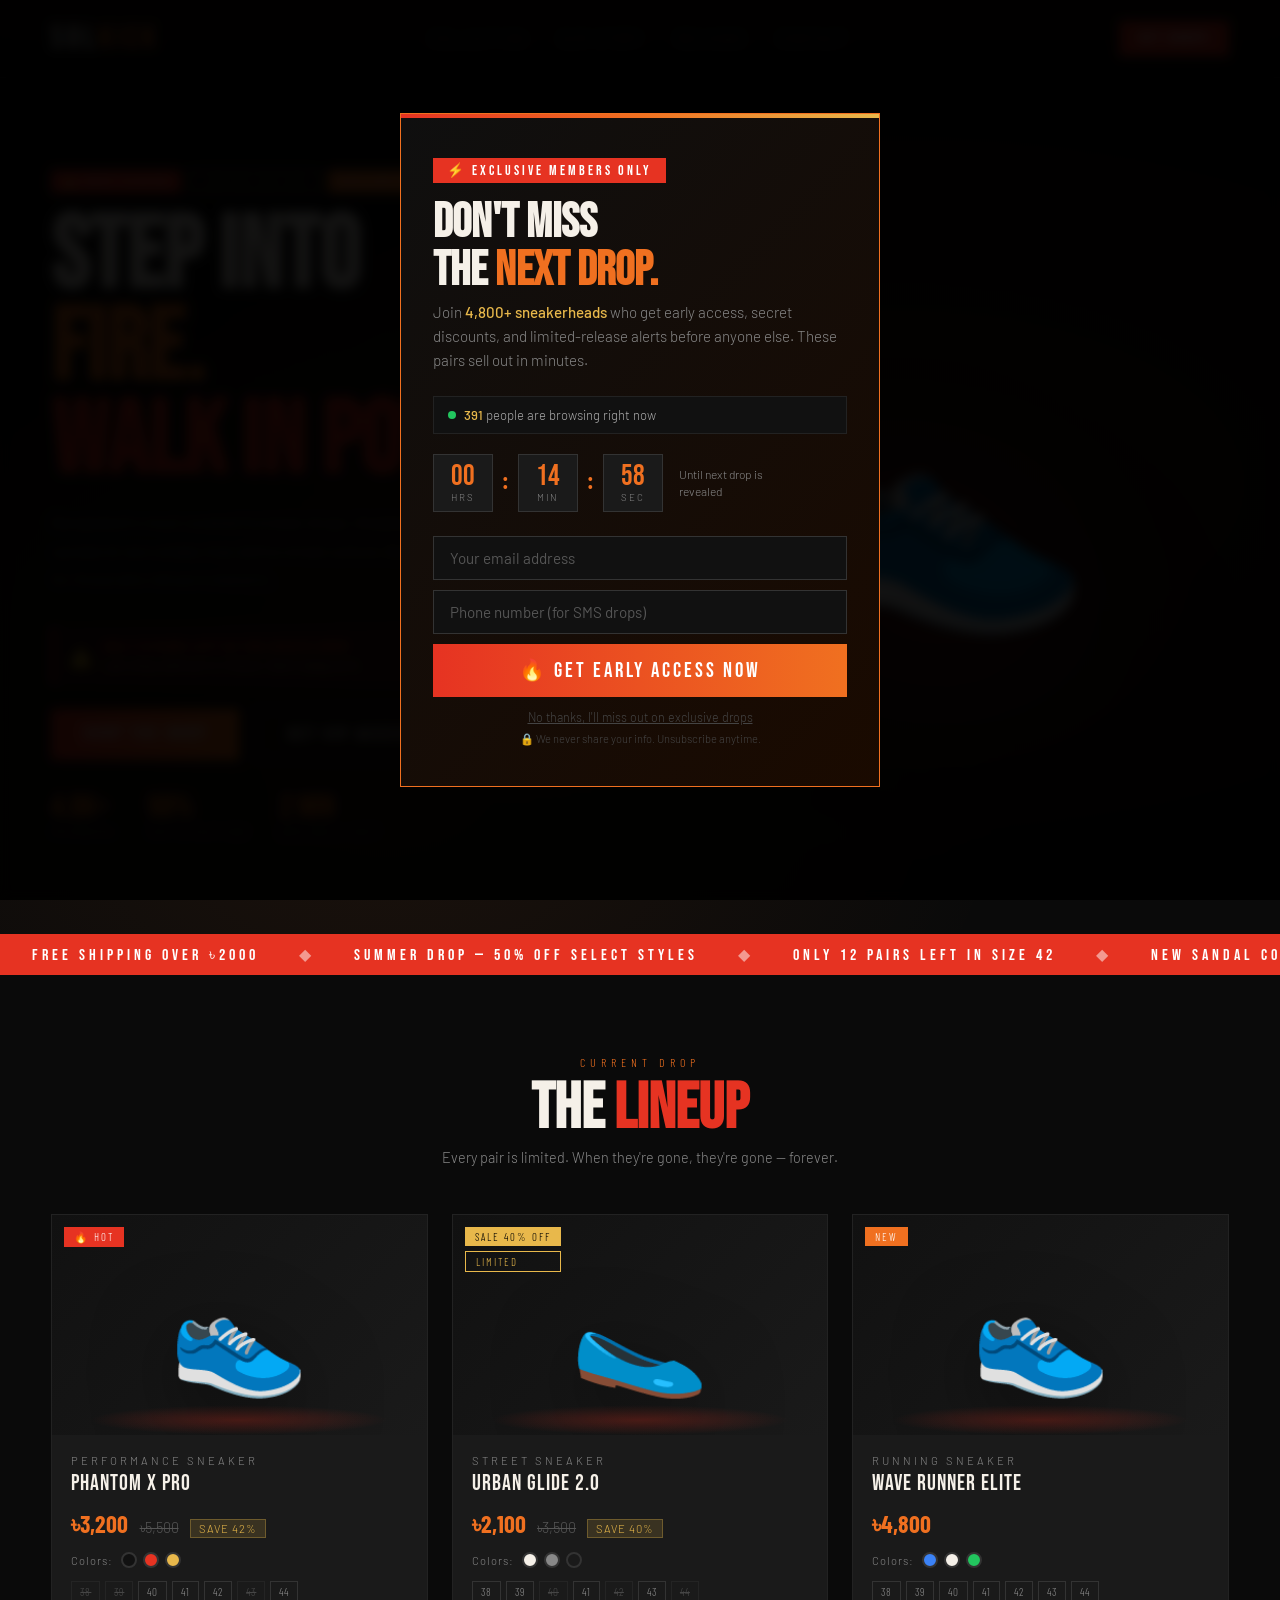
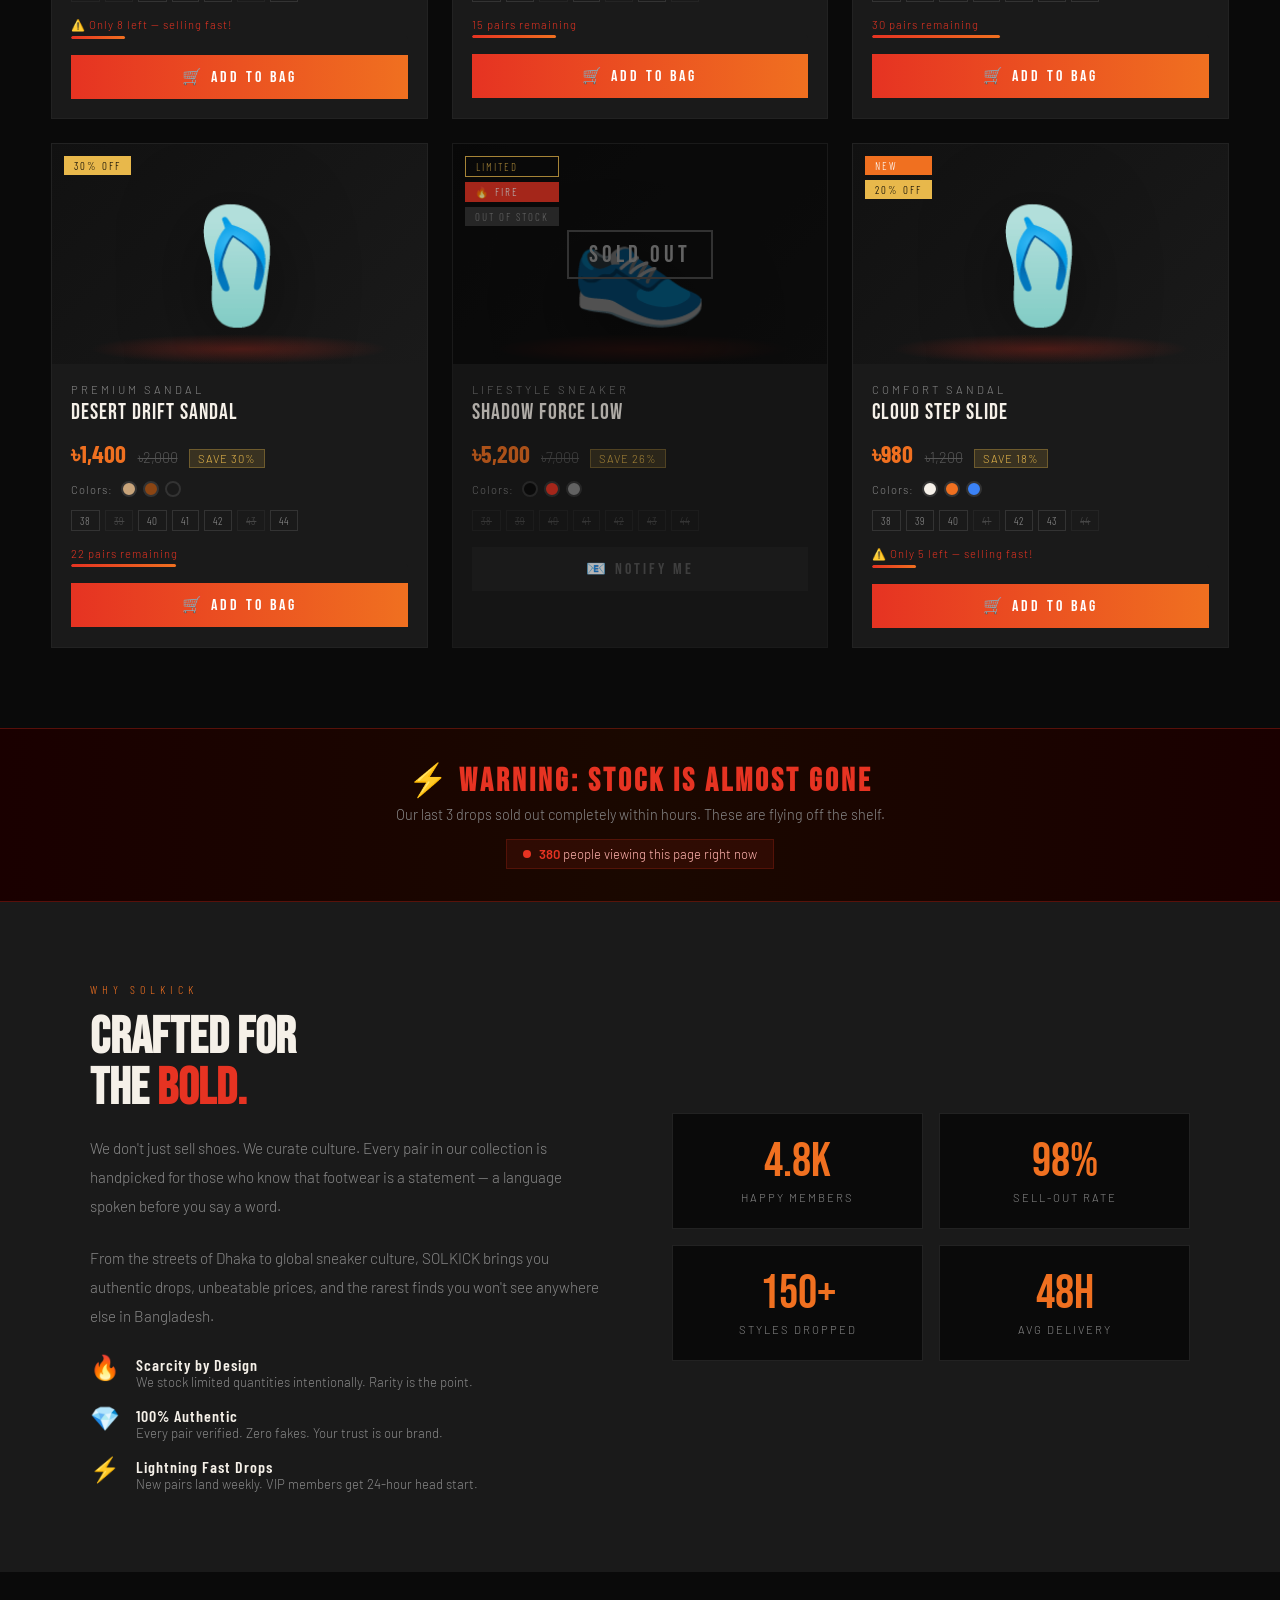
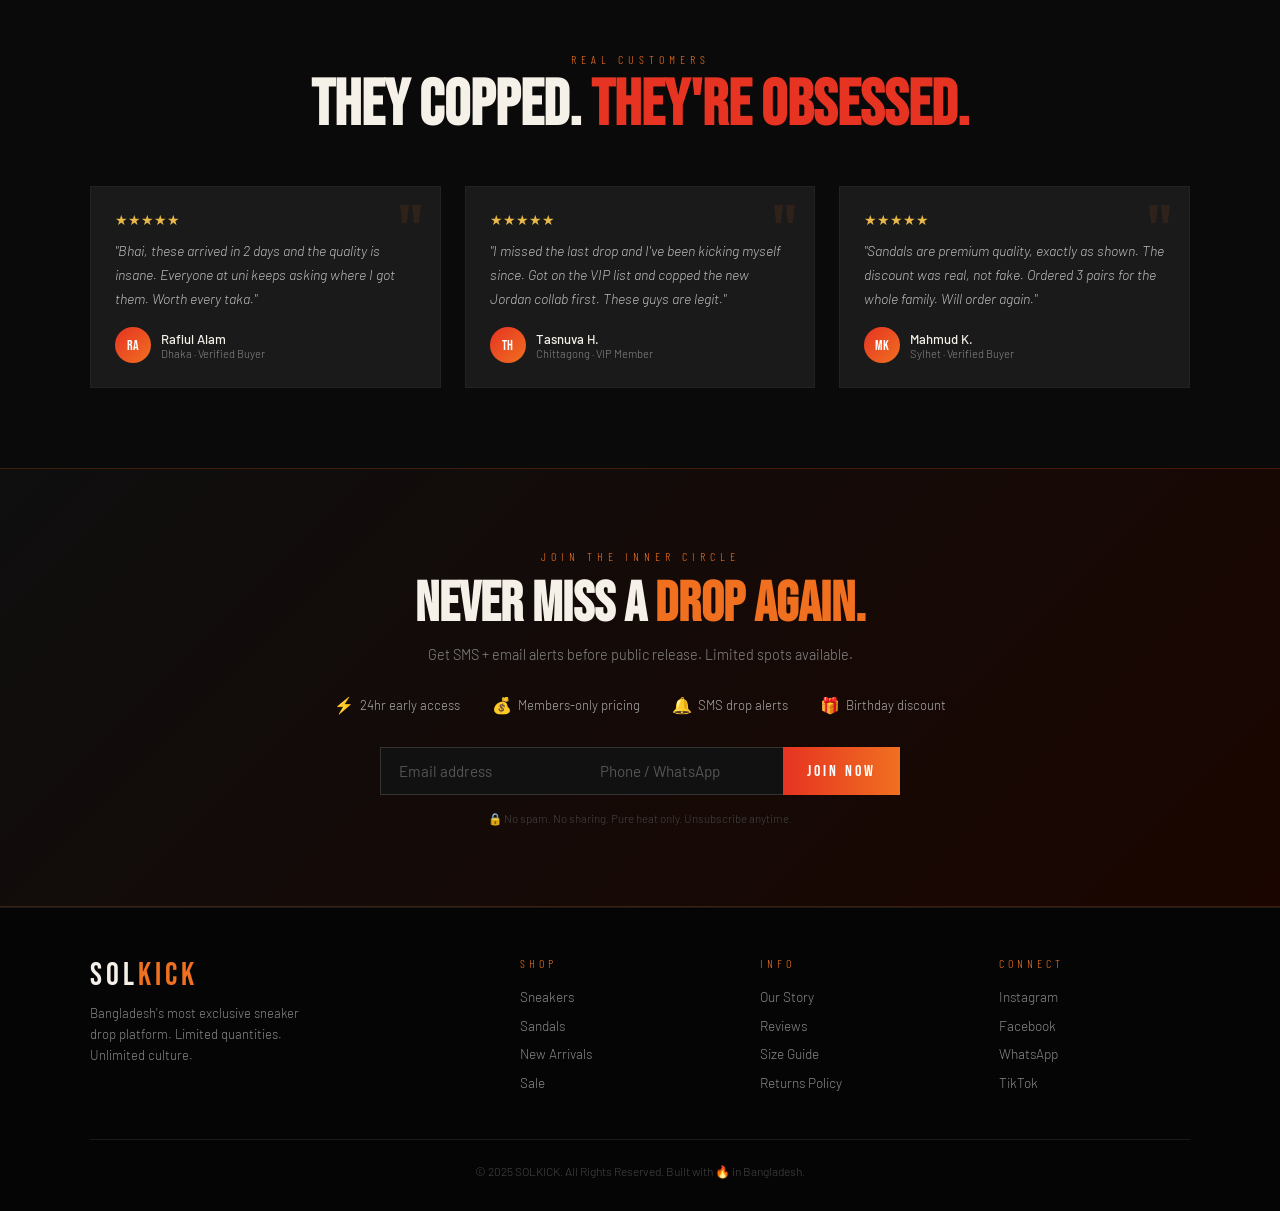
<file: sneaker_brand_website.html>
<!DOCTYPE html>
<html lang="en">
<head>
<meta charset="UTF-8">
<meta name="viewport" content="width=device-width, initial-scale=1.0">
<title>SOLKICK — Drop Culture Footwear</title>
<link href="https://fonts.googleapis.com/css2?family=Bebas+Neue&family=Barlow+Condensed:wght@400;600;700&family=Barlow:wght@300;400;500&display=swap" rel="stylesheet">
<style>
  :root {
    --black: #0a0a0a;
    --white: #f5f0e8;
    --red: #e63322;
    --orange: #f07020;
    --gold: #e8b84b;
    --gray: #1a1a1a;
    --light-gray: #2a2a2a;
    --muted: #888;
  }
  * { margin: 0; padding: 0; box-sizing: border-box; }
  html { scroll-behavior: smooth; }
  body {
    background: var(--black);
    color: var(--white);
    font-family: 'Barlow', sans-serif;
    font-weight: 300;
    overflow-x: hidden;
  }

  /* POPUP OVERLAY */
  #popup-overlay {
    position: fixed; inset: 0;
    background: rgba(0,0,0,0.92);
    z-index: 9999;
    display: flex; align-items: center; justify-content: center;
    backdrop-filter: blur(6px);
    animation: fadeIn 0.5s ease;
  }
  @keyframes fadeIn { from { opacity:0 } to { opacity:1 } }
  #popup-box {
    background: linear-gradient(135deg, #0f0f0f 0%, #1a0a00 100%);
    border: 1px solid var(--orange);
    max-width: 480px; width: 92%;
    padding: 0; overflow: hidden;
    position: relative;
  }
  .popup-fire-bar {
    background: linear-gradient(90deg, var(--red), var(--orange), var(--gold));
    height: 4px; width: 100%;
  }
  .popup-inner { padding: 2.5rem 2rem; }
  .popup-badge {
    display: inline-block;
    background: var(--red);
    color: #fff;
    font-family: 'Bebas Neue', sans-serif;
    font-size: 0.85rem;
    letter-spacing: 3px;
    padding: 4px 14px;
    margin-bottom: 1rem;
  }
  .popup-title {
    font-family: 'Bebas Neue', sans-serif;
    font-size: clamp(2rem, 6vw, 3rem);
    line-height: 1;
    color: var(--white);
    margin-bottom: 0.3rem;
  }
  .popup-title span { color: var(--orange); }
  .popup-subtitle {
    font-size: 0.95rem;
    color: var(--muted);
    margin-bottom: 1.5rem;
    line-height: 1.6;
  }
  .popup-subtitle strong { color: var(--gold); font-weight: 500; }
  .popup-timer-row {
    display: flex; gap: 0.5rem; margin-bottom: 1.5rem;
    align-items: center;
  }
  .timer-block {
    background: var(--gray);
    border: 1px solid #333;
    padding: 8px 14px;
    text-align: center;
    min-width: 60px;
  }
  .timer-num {
    font-family: 'Bebas Neue', sans-serif;
    font-size: 1.8rem;
    color: var(--orange);
    line-height: 1;
  }
  .timer-label { font-size: 0.6rem; letter-spacing: 2px; color: var(--muted); }
  .timer-sep { font-size: 1.5rem; color: var(--orange); font-weight: 700; padding-bottom: 8px; }
  .popup-form { display: flex; flex-direction: column; gap: 10px; }
  .popup-form input {
    background: #111;
    border: 1px solid #333;
    color: var(--white);
    font-family: 'Barlow', sans-serif;
    font-size: 0.95rem;
    padding: 12px 16px;
    outline: none;
    transition: border 0.2s;
    width: 100%;
  }
  .popup-form input:focus { border-color: var(--orange); }
  .popup-form input::placeholder { color: #555; }
  .popup-submit {
    background: linear-gradient(90deg, var(--red), var(--orange));
    color: #fff;
    border: none;
    padding: 14px;
    font-family: 'Bebas Neue', sans-serif;
    font-size: 1.3rem;
    letter-spacing: 3px;
    cursor: pointer;
    transition: opacity 0.2s;
    width: 100%;
  }
  .popup-submit:hover { opacity: 0.88; }
  .popup-skip {
    text-align: center;
    margin-top: 0.8rem;
    font-size: 0.78rem;
    color: #444;
    cursor: pointer;
    text-decoration: underline;
  }
  .popup-skip:hover { color: #888; }
  .popup-privacy {
    font-size: 0.7rem;
    color: #444;
    margin-top: 0.5rem;
    text-align: center;
  }
  .popup-social-proof {
    display: flex; align-items: center; gap: 8px;
    background: #111; border: 1px solid #222;
    padding: 10px 14px; margin-bottom: 1.2rem;
  }
  .pulse-dot {
    width: 8px; height: 8px;
    background: #22c55e;
    border-radius: 50%;
    animation: pulse 1.5s infinite;
  }
  @keyframes pulse { 0%,100%{opacity:1} 50%{opacity:0.3} }
  .social-text { font-size: 0.82rem; color: #aaa; }
  .social-text span { color: var(--gold); font-weight: 500; }

  /* NAV */
  nav {
    position: fixed; top: 0; left: 0; right: 0;
    z-index: 100;
    display: flex; justify-content: space-between; align-items: center;
    padding: 1.2rem 4%;
    background: rgba(10,10,10,0.95);
    border-bottom: 1px solid #1a1a1a;
    backdrop-filter: blur(10px);
  }
  .nav-logo {
    font-family: 'Bebas Neue', sans-serif;
    font-size: 2rem;
    letter-spacing: 4px;
    color: var(--white);
  }
  .nav-logo span { color: var(--orange); }
  .nav-links { display: flex; gap: 2rem; list-style: none; }
  .nav-links a { color: var(--muted); text-decoration: none; font-size: 0.85rem; letter-spacing: 2px; text-transform: uppercase; transition: color 0.2s; }
  .nav-links a:hover { color: var(--white); }
  .nav-cta {
    background: var(--red);
    color: #fff;
    padding: 8px 20px;
    font-family: 'Bebas Neue', sans-serif;
    font-size: 1rem;
    letter-spacing: 2px;
    border: none;
    cursor: pointer;
    transition: background 0.2s;
  }
  .nav-cta:hover { background: var(--orange); }
  .mobile-menu-btn { display: none; background: none; border: none; color: var(--white); font-size: 1.5rem; cursor: pointer; }

  /* HERO */
  .hero {
    min-height: 100vh;
    display: flex; align-items: center;
    padding: 100px 4% 60px;
    position: relative;
    overflow: hidden;
  }
  .hero-bg {
    position: absolute; inset: 0;
    background: radial-gradient(ellipse at 70% 50%, rgba(230,51,34,0.12) 0%, transparent 60%),
                radial-gradient(ellipse at 30% 80%, rgba(240,112,32,0.08) 0%, transparent 50%);
  }
  .hero-grid {
    display: grid; grid-template-columns: 1fr 1fr;
    gap: 4rem; align-items: center;
    max-width: 1300px; margin: 0 auto; width: 100%;
    position: relative;
  }
  .hero-badge-row { display: flex; gap: 0.5rem; margin-bottom: 1.2rem; flex-wrap: wrap; }
  .badge {
    font-family: 'Barlow Condensed', sans-serif;
    font-size: 0.7rem;
    letter-spacing: 3px;
    text-transform: uppercase;
    padding: 4px 12px;
  }
  .badge-fire { background: var(--red); color: #fff; }
  .badge-limited { background: transparent; border: 1px solid var(--gold); color: var(--gold); }
  .badge-new { background: var(--orange); color: #fff; }
  .hero-title {
    font-family: 'Bebas Neue', sans-serif;
    font-size: clamp(3.5rem, 8vw, 7rem);
    line-height: 0.9;
    margin-bottom: 1.2rem;
  }
  .hero-title .accent { color: var(--orange); }
  .hero-title .line2 { color: var(--red); }
  .hero-sub {
    font-size: 1rem; color: var(--muted); line-height: 1.8;
    max-width: 380px; margin-bottom: 2rem;
  }
  .hero-urgency {
    display: flex; align-items: center; gap: 10px;
    background: rgba(230,51,34,0.1);
    border: 1px solid rgba(230,51,34,0.3);
    border-left: 3px solid var(--red);
    padding: 10px 16px; margin-bottom: 1.5rem;
  }
  .urgency-icon { font-size: 1.1rem; }
  .urgency-text { font-size: 0.82rem; color: #ffb3ae; line-height: 1.4; }
  .urgency-text strong { color: var(--red); display: block; }
  .hero-btns { display: flex; gap: 1rem; flex-wrap: wrap; }
  .btn-primary {
    background: linear-gradient(90deg, var(--red), var(--orange));
    color: #fff;
    padding: 14px 32px;
    font-family: 'Bebas Neue', sans-serif;
    font-size: 1.1rem;
    letter-spacing: 3px;
    border: none;
    cursor: pointer;
    text-decoration: none;
    display: inline-block;
    transition: opacity 0.2s;
  }
  .btn-primary:hover { opacity: 0.85; }
  .btn-outline {
    background: transparent;
    color: var(--white);
    padding: 14px 32px;
    font-family: 'Bebas Neue', sans-serif;
    font-size: 1.1rem;
    letter-spacing: 3px;
    border: 1px solid #444;
    cursor: pointer;
    text-decoration: none;
    display: inline-block;
    transition: border-color 0.2s, color 0.2s;
  }
  .btn-outline:hover { border-color: var(--orange); color: var(--orange); }
  .hero-image-wrap {
    position: relative;
    display: flex; justify-content: center; align-items: center;
  }
  .hero-shoe-img {
    width: 100%; max-width: 560px;
    filter: drop-shadow(0 40px 80px rgba(230,51,34,0.3));
    animation: floatShoe 4s ease-in-out infinite;
  }
  @keyframes floatShoe {
    0%,100% { transform: translateY(0) rotate(-3deg); }
    50% { transform: translateY(-18px) rotate(-1deg); }
  }
  .hero-stat-row {
    display: flex; gap: 2rem; margin-top: 2rem;
  }
  .hero-stat-num {
    font-family: 'Bebas Neue', sans-serif;
    font-size: 2rem; color: var(--orange); line-height: 1;
  }
  .hero-stat-label { font-size: 0.72rem; color: var(--muted); letter-spacing: 2px; text-transform: uppercase; }

  /* TICKER */
  .ticker-wrap {
    background: var(--red);
    overflow: hidden; white-space: nowrap;
    padding: 10px 0;
  }
  .ticker-inner {
    display: inline-block;
    animation: ticker 20s linear infinite;
  }
  .ticker-item {
    display: inline-block;
    font-family: 'Bebas Neue', sans-serif;
    font-size: 1rem;
    letter-spacing: 4px;
    padding: 0 2rem;
    color: #fff;
  }
  .ticker-dot { color: rgba(255,255,255,0.5); padding: 0 0.5rem; }
  @keyframes ticker { from { transform: translateX(0) } to { transform: translateX(-50%) } }

  /* COLLECTION SECTION */
  .section { padding: 80px 4%; }
  .section-header { text-align: center; margin-bottom: 3rem; }
  .section-eyebrow {
    font-family: 'Barlow Condensed', sans-serif;
    font-size: 0.75rem;
    letter-spacing: 5px;
    color: var(--orange);
    text-transform: uppercase;
    margin-bottom: 0.5rem;
  }
  .section-title {
    font-family: 'Bebas Neue', sans-serif;
    font-size: clamp(2.5rem, 5vw, 4rem);
    line-height: 1;
    color: var(--white);
  }
  .section-title span { color: var(--red); }
  .section-sub { font-size: 0.9rem; color: var(--muted); margin-top: 0.5rem; }

  /* PRODUCT GRID */
  .products-grid {
    display: grid;
    grid-template-columns: repeat(auto-fill, minmax(300px, 1fr));
    gap: 1.5rem;
    max-width: 1300px; margin: 0 auto;
  }
  .product-card {
    background: var(--gray);
    border: 1px solid #222;
    position: relative;
    overflow: hidden;
    transition: transform 0.3s, border-color 0.3s;
    cursor: pointer;
  }
  .product-card:hover { transform: translateY(-6px); border-color: #444; }
  .product-card.out-of-stock { opacity: 0.7; }
  .card-badge-row {
    position: absolute; top: 12px; left: 12px; z-index: 2;
    display: flex; flex-direction: column; gap: 5px;
  }
  .card-badge {
    font-family: 'Barlow Condensed', sans-serif;
    font-size: 0.68rem;
    letter-spacing: 2px;
    text-transform: uppercase;
    padding: 3px 10px;
    display: inline-block;
  }
  .cb-hot { background: var(--red); color: #fff; }
  .cb-sale { background: var(--gold); color: #000; }
  .cb-new { background: var(--orange); color: #fff; }
  .cb-oos { background: #333; color: #888; }
  .cb-limited { background: transparent; border: 1px solid var(--gold); color: var(--gold); }
  .card-img-wrap {
    background: linear-gradient(135deg, #111 0%, #1a1a1a 100%);
    padding: 2.5rem 1.5rem 1.5rem;
    display: flex; justify-content: center; align-items: center;
    min-height: 220px; position: relative; overflow: hidden;
  }
  .card-img-wrap::before {
    content: '';
    position: absolute; bottom: 0; left: 50%;
    transform: translateX(-50%);
    width: 80%; height: 30px;
    background: radial-gradient(ellipse, rgba(230,51,34,0.3) 0%, transparent 70%);
  }
  .card-shoe-emoji { font-size: 7rem; filter: drop-shadow(0 20px 40px rgba(0,0,0,0.5)); transition: transform 0.4s; }
  .product-card:hover .card-shoe-emoji { transform: scale(1.08) rotate(-5deg); }
  .card-oos-overlay {
    position: absolute; inset: 0;
    background: rgba(0,0,0,0.5);
    display: flex; align-items: center; justify-content: center;
  }
  .oos-text {
    font-family: 'Bebas Neue', sans-serif;
    font-size: 1.5rem;
    letter-spacing: 4px;
    color: #888;
    border: 2px solid #444;
    padding: 8px 20px;
  }
  .card-body { padding: 1.2rem; }
  .card-category { font-size: 0.7rem; letter-spacing: 3px; color: var(--muted); text-transform: uppercase; margin-bottom: 0.3rem; }
  .card-name { font-family: 'Bebas Neue', sans-serif; font-size: 1.4rem; letter-spacing: 1px; color: var(--white); line-height: 1.1; margin-bottom: 0.8rem; }
  .card-price-row { display: flex; align-items: baseline; gap: 0.7rem; margin-bottom: 0.8rem; }
  .price-current { font-family: 'Barlow Condensed', sans-serif; font-size: 1.5rem; font-weight: 700; color: var(--orange); }
  .price-original { font-size: 0.9rem; color: #555; text-decoration: line-through; }
  .price-save {
    font-size: 0.7rem;
    background: rgba(232,184,75,0.15);
    border: 1px solid rgba(232,184,75,0.3);
    color: var(--gold);
    padding: 2px 8px;
    letter-spacing: 1px;
  }
  .card-colors { display: flex; gap: 6px; margin-bottom: 0.8rem; align-items: center; }
  .color-label { font-size: 0.7rem; color: var(--muted); letter-spacing: 1px; margin-right: 2px; }
  .color-swatch {
    width: 16px; height: 16px;
    border-radius: 50%;
    border: 2px solid #333;
    cursor: pointer;
    transition: transform 0.15s, border-color 0.15s;
  }
  .color-swatch:hover { transform: scale(1.3); border-color: #888; }
  .card-sizes { display: flex; gap: 5px; flex-wrap: wrap; margin-bottom: 1rem; }
  .size-chip {
    font-size: 0.7rem;
    padding: 3px 8px;
    border: 1px solid #333;
    color: #888;
    cursor: pointer;
    transition: all 0.15s;
    font-family: 'Barlow Condensed', sans-serif;
    letter-spacing: 1px;
  }
  .size-chip.available:hover { border-color: var(--orange); color: var(--orange); }
  .size-chip.sold-out { text-decoration: line-through; opacity: 0.4; cursor: not-allowed; }
  .card-stock-bar { margin-bottom: 1rem; }
  .stock-text { font-size: 0.7rem; color: var(--red); letter-spacing: 1px; margin-bottom: 4px; }
  .stock-track { background: #1a1a1a; height: 3px; border-radius: 2px; overflow: hidden; }
  .stock-fill { height: 100%; background: linear-gradient(90deg, var(--red), var(--orange)); border-radius: 2px; }
  .card-btn {
    width: 100%;
    padding: 12px;
    font-family: 'Bebas Neue', sans-serif;
    font-size: 1rem;
    letter-spacing: 3px;
    cursor: pointer;
    border: none;
    transition: opacity 0.2s;
  }
  .card-btn-active { background: linear-gradient(90deg, var(--red), var(--orange)); color: #fff; }
  .card-btn-active:hover { opacity: 0.85; }
  .card-btn-disabled { background: #222; color: #555; cursor: not-allowed; }

  /* SCARCITY STRIP */
  .scarcity-strip {
    background: linear-gradient(90deg, #1a0000, #1a0800, #1a0000);
    border-top: 1px solid rgba(230,51,34,0.3);
    border-bottom: 1px solid rgba(230,51,34,0.3);
    padding: 2rem 4%;
    text-align: center;
  }
  .scarcity-strip h3 {
    font-family: 'Bebas Neue', sans-serif;
    font-size: 2rem;
    letter-spacing: 3px;
    color: var(--red);
    margin-bottom: 0.3rem;
  }
  .scarcity-strip p { font-size: 0.9rem; color: var(--muted); }
  .live-viewers {
    display: inline-flex; align-items: center; gap: 8px;
    margin-top: 1rem;
    background: rgba(230,51,34,0.1);
    border: 1px solid rgba(230,51,34,0.2);
    padding: 6px 16px;
  }
  .live-dot { width: 8px; height: 8px; background: var(--red); border-radius: 50%; animation: pulse 1.2s infinite; }
  .live-text { font-size: 0.82rem; color: #ffb3ae; }
  .live-count { font-weight: 600; color: var(--red); }

  /* BRAND STORY */
  .brand-story { background: var(--gray); padding: 80px 4%; }
  .brand-story-inner {
    max-width: 1100px; margin: 0 auto;
    display: grid; grid-template-columns: 1fr 1fr; gap: 4rem; align-items: center;
  }
  .story-kicker { font-family: 'Barlow Condensed', sans-serif; font-size: 0.75rem; letter-spacing: 5px; color: var(--orange); text-transform: uppercase; margin-bottom: 1rem; }
  .story-title { font-family: 'Bebas Neue', sans-serif; font-size: clamp(2rem, 4vw, 3.5rem); line-height: 1; color: var(--white); margin-bottom: 1.2rem; }
  .story-title span { color: var(--red); }
  .story-body { color: var(--muted); line-height: 1.9; font-size: 0.95rem; margin-bottom: 1.5rem; }
  .story-features { display: flex; flex-direction: column; gap: 1rem; }
  .story-feature { display: flex; gap: 1rem; align-items: flex-start; }
  .feature-icon { font-size: 1.5rem; margin-top: -3px; flex-shrink: 0; }
  .feature-title { font-family: 'Barlow Condensed', sans-serif; font-size: 1rem; font-weight: 600; letter-spacing: 1px; color: var(--white); }
  .feature-desc { font-size: 0.82rem; color: var(--muted); }
  .story-visual {
    display: grid; grid-template-columns: 1fr 1fr; gap: 1rem;
  }
  .story-block {
    background: var(--black);
    border: 1px solid #222;
    padding: 1.5rem;
    text-align: center;
  }
  .story-block-num { font-family: 'Bebas Neue', sans-serif; font-size: 3rem; color: var(--orange); line-height: 1; }
  .story-block-label { font-size: 0.7rem; letter-spacing: 2px; color: var(--muted); text-transform: uppercase; margin-top: 0.3rem; }

  /* TESTIMONIALS */
  .testimonials { padding: 80px 4%; }
  .testimonials-grid {
    display: grid; grid-template-columns: repeat(auto-fill, minmax(280px, 1fr));
    gap: 1.5rem; max-width: 1100px; margin: 3rem auto 0;
  }
  .testimonial-card {
    background: var(--gray);
    border: 1px solid #222;
    padding: 1.5rem;
    position: relative;
  }
  .testimonial-card::before {
    content: '"';
    position: absolute; top: 10px; right: 16px;
    font-family: 'Bebas Neue', sans-serif;
    font-size: 5rem;
    color: rgba(240,112,32,0.1);
    line-height: 1;
  }
  .stars { color: var(--gold); font-size: 0.9rem; margin-bottom: 0.7rem; }
  .review-text { font-size: 0.88rem; color: #bbb; line-height: 1.7; margin-bottom: 1rem; font-style: italic; }
  .reviewer-row { display: flex; align-items: center; gap: 10px; }
  .reviewer-avatar {
    width: 36px; height: 36px; border-radius: 50%;
    background: linear-gradient(135deg, var(--red), var(--orange));
    display: flex; align-items: center; justify-content: center;
    font-family: 'Bebas Neue', sans-serif; font-size: 0.9rem; color: #fff; flex-shrink: 0;
  }
  .reviewer-name { font-size: 0.82rem; font-weight: 500; color: var(--white); }
  .reviewer-location { font-size: 0.7rem; color: var(--muted); }

  /* EMAIL CAPTURE SECTION */
  .email-capture {
    background: linear-gradient(135deg, #0f0f0f 0%, #1a0500 100%);
    border-top: 1px solid rgba(240,112,32,0.2);
    border-bottom: 1px solid rgba(240,112,32,0.2);
    padding: 80px 4%;
    text-align: center;
  }
  .capture-title { font-family: 'Bebas Neue', sans-serif; font-size: clamp(2rem, 5vw, 3.5rem); color: var(--white); margin-bottom: 0.5rem; }
  .capture-title span { color: var(--orange); }
  .capture-sub { font-size: 0.9rem; color: var(--muted); margin-bottom: 2rem; }
  .capture-perks { display: flex; justify-content: center; gap: 2rem; margin-bottom: 2rem; flex-wrap: wrap; }
  .perk { display: flex; align-items: center; gap: 6px; font-size: 0.82rem; color: #aaa; }
  .perk-icon { color: var(--gold); font-size: 1rem; }
  .capture-form { display: flex; gap: 0; max-width: 520px; margin: 0 auto; flex-wrap: wrap; }
  .capture-form input {
    flex: 1; min-width: 200px;
    background: #111;
    border: 1px solid #333;
    border-right: none;
    color: var(--white);
    font-family: 'Barlow', sans-serif;
    font-size: 0.95rem;
    padding: 14px 18px;
    outline: none;
  }
  .capture-form input:focus { border-color: var(--orange); }
  .capture-form input::placeholder { color: #555; }
  .capture-btn {
    background: linear-gradient(90deg, var(--red), var(--orange));
    color: #fff;
    border: none;
    padding: 14px 24px;
    font-family: 'Bebas Neue', sans-serif;
    font-size: 1rem;
    letter-spacing: 3px;
    cursor: pointer;
    white-space: nowrap;
    transition: opacity 0.2s;
  }
  .capture-btn:hover { opacity: 0.85; }

  /* FOOTER */
  footer {
    background: #050505;
    border-top: 1px solid #1a1a1a;
    padding: 3rem 4% 2rem;
  }
  .footer-grid { display: grid; grid-template-columns: 2fr 1fr 1fr 1fr; gap: 3rem; max-width: 1100px; margin: 0 auto; }
  .footer-logo { font-family: 'Bebas Neue', sans-serif; font-size: 2rem; letter-spacing: 4px; color: var(--white); margin-bottom: 0.5rem; }
  .footer-logo span { color: var(--orange); }
  .footer-tagline { font-size: 0.82rem; color: var(--muted); line-height: 1.6; max-width: 220px; }
  .footer-col-title { font-family: 'Barlow Condensed', sans-serif; font-size: 0.75rem; letter-spacing: 4px; text-transform: uppercase; color: var(--orange); margin-bottom: 1rem; }
  .footer-links { list-style: none; display: flex; flex-direction: column; gap: 0.6rem; }
  .footer-links a { font-size: 0.85rem; color: var(--muted); text-decoration: none; transition: color 0.2s; }
  .footer-links a:hover { color: var(--white); }
  .footer-bottom { text-align: center; margin-top: 3rem; padding-top: 1.5rem; border-top: 1px solid #1a1a1a; font-size: 0.75rem; color: #444; max-width: 1100px; margin-left: auto; margin-right: auto; }

  /* SUCCESS POPUP */
  #success-msg {
    display: none;
    position: fixed; bottom: 2rem; right: 2rem;
    background: #0a1f0a;
    border: 1px solid #22c55e;
    color: #22c55e;
    padding: 1rem 1.5rem;
    font-size: 0.9rem;
    z-index: 9999;
    animation: slideUp 0.4s ease;
  }
  @keyframes slideUp { from { opacity:0; transform: translateY(20px) } to { opacity:1; transform: translateY(0) } }

  /* RESPONSIVE */
  @media (max-width: 900px) {
    .hero-grid { grid-template-columns: 1fr; }
    .hero-image-wrap { order: -1; }
    .hero-shoe-img { max-width: 300px; }
    .brand-story-inner { grid-template-columns: 1fr; }
    .footer-grid { grid-template-columns: 1fr 1fr; }
    .nav-links { display: none; }
    .mobile-menu-btn { display: block; }
  }
  @media (max-width: 540px) {
    .hero-stat-row { gap: 1.2rem; }
    .footer-grid { grid-template-columns: 1fr; }
    .capture-form input { border-right: 1px solid #333; border-bottom: none; }
    .hero-btns { flex-direction: column; }
  }

  /* Notification bar */
  .notif-bar {
    background: var(--red);
    text-align: center;
    padding: 8px 1rem;
    font-family: 'Barlow Condensed', sans-serif;
    font-size: 0.9rem;
    letter-spacing: 2px;
    color: #fff;
  }
  .notif-bar a { color: var(--gold); }
</style>
</head>
<body>

<!-- SUCCESS TOAST -->
<div id="success-msg">✓ You're on the list! Watch your inbox for exclusive drops.</div>

<!-- EMAIL POPUP -->
<div id="popup-overlay">
  <div id="popup-box">
    <div class="popup-fire-bar"></div>
    <div class="popup-inner">
      <div class="popup-badge">⚡ Exclusive Members Only</div>
      <h2 class="popup-title">Don't Miss<br>The <span>Next Drop.</span></h2>
      <p class="popup-subtitle">
        Join <strong>4,800+ sneakerheads</strong> who get early access, secret discounts, and limited-release alerts before anyone else. These pairs sell out in minutes.
      </p>
      <div class="popup-social-proof">
        <div class="pulse-dot"></div>
        <span class="social-text"><span id="viewer-count">237</span> people are browsing right now</span>
      </div>
      <div class="popup-timer-row">
        <div class="timer-block">
          <div class="timer-num" id="t-h">00</div>
          <div class="timer-label">HRS</div>
        </div>
        <div class="timer-sep">:</div>
        <div class="timer-block">
          <div class="timer-num" id="t-m">14</div>
          <div class="timer-label">MIN</div>
        </div>
        <div class="timer-sep">:</div>
        <div class="timer-block">
          <div class="timer-num" id="t-s">59</div>
          <div class="timer-label">SEC</div>
        </div>
        <div style="margin-left:0.5rem; font-size:0.75rem; color:var(--muted); line-height:1.4; max-width:110px;">Until next drop is revealed</div>
      </div>
      <div class="popup-form">
        <input type="email" id="popup-email" placeholder="Your email address" autocomplete="email">
        <input type="tel" id="popup-phone" placeholder="Phone number (for SMS drops)" autocomplete="tel">
        <button class="popup-submit" onclick="handlePopupSubmit()">🔥 GET EARLY ACCESS NOW</button>
      </div>
      <p class="popup-skip" onclick="closePopup()">No thanks, I'll miss out on exclusive drops</p>
      <p class="popup-privacy">🔒 We never share your info. Unsubscribe anytime.</p>
    </div>
  </div>
</div>

<!-- NOTIFICATION BAR -->
<div class="notif-bar">
  🔥 MEGA SUMMER SALE — Up to 50% OFF · Limited stock · Free delivery on orders over ৳2,000
</div>

<!-- NAV -->
<nav>
  <div class="nav-logo">SOL<span>KICK</span></div>
  <ul class="nav-links">
    <li><a href="#collection">Collection</a></li>
    <li><a href="#story">Our Story</a></li>
    <li><a href="#reviews">Reviews</a></li>
    <li><a href="#contact">Contact</a></li>
  </ul>
  <button class="nav-cta" onclick="document.getElementById('popup-overlay').style.display='flex'">Get Drops</button>
  <button class="mobile-menu-btn" onclick="this.textContent = this.textContent==='☰'?'✕':'☰'">☰</button>
</nav>

<!-- HERO -->
<section class="hero">
  <div class="hero-bg"></div>
  <div class="hero-grid">
    <div class="hero-content">
      <div class="hero-badge-row">
        <span class="badge badge-fire">🔥 Drop Season</span>
        <span class="badge badge-limited">Limited Edition</span>
        <span class="badge badge-new">New Arrivals</span>
      </div>
      <h1 class="hero-title">
        Step Into<br>
        <span class="accent">Fire.</span><br>
        <span class="line2">Walk In Power.</span>
      </h1>
      <p class="hero-sub">Bangladesh's most coveted footwear drops. Sneakers, sandals & rare collabs that define street culture. Built for those who refuse to blend in.</p>
      <div class="hero-urgency">
        <div class="urgency-icon">⚠️</div>
        <div class="urgency-text">
          <strong>ONLY 12 PAIRS LEFT IN THIS WEEK'S DROP</strong>
          Last drop sold out in 4 hours. Don't sleep on it.
        </div>
      </div>
      <div class="hero-btns">
        <a href="#collection" class="btn-primary">Shop the Drop</a>
        <a href="#" class="btn-outline" onclick="document.getElementById('popup-overlay').style.display='flex'; return false;">Get VIP Access</a>
      </div>
      <div class="hero-stat-row">
        <div>
          <div class="hero-stat-num">4.8K+</div>
          <div class="hero-stat-label">Members</div>
        </div>
        <div>
          <div class="hero-stat-num">98%</div>
          <div class="hero-stat-label">Satisfaction</div>
        </div>
        <div>
          <div class="hero-stat-num">2 Min</div>
          <div class="hero-stat-label">Avg Sell-out</div>
        </div>
      </div>
    </div>
    <div class="hero-image-wrap">
      <div style="font-size: 14rem; filter: drop-shadow(0 40px 80px rgba(230,51,34,0.4)); animation: floatShoe 4s ease-in-out infinite; display:inline-block;">👟</div>
    </div>
  </div>
</section>

<!-- TICKER -->
<div class="ticker-wrap">
  <div class="ticker-inner">
    <span class="ticker-item">FREE SHIPPING OVER ৳2000</span><span class="ticker-dot">◆</span>
    <span class="ticker-item">SUMMER DROP — 50% OFF SELECT STYLES</span><span class="ticker-dot">◆</span>
    <span class="ticker-item">ONLY 12 PAIRS LEFT IN SIZE 42</span><span class="ticker-dot">◆</span>
    <span class="ticker-item">NEW SANDAL COLLECTION — JUST LANDED</span><span class="ticker-dot">◆</span>
    <span class="ticker-item">VIP MEMBERS GET 24HR EARLY ACCESS</span><span class="ticker-dot">◆</span>
    <span class="ticker-item">FREE SHIPPING OVER ৳2000</span><span class="ticker-dot">◆</span>
    <span class="ticker-item">SUMMER DROP — 50% OFF SELECT STYLES</span><span class="ticker-dot">◆</span>
    <span class="ticker-item">ONLY 12 PAIRS LEFT IN SIZE 42</span><span class="ticker-dot">◆</span>
    <span class="ticker-item">NEW SANDAL COLLECTION — JUST LANDED</span><span class="ticker-dot">◆</span>
    <span class="ticker-item">VIP MEMBERS GET 24HR EARLY ACCESS</span><span class="ticker-dot">◆</span>
  </div>
</div>

<!-- COLLECTION -->
<section class="section" id="collection">
  <div class="section-header">
    <p class="section-eyebrow">Current Drop</p>
    <h2 class="section-title">The <span>Lineup</span></h2>
    <p class="section-sub">Every pair is limited. When they're gone, they're gone — forever.</p>
  </div>

  <div class="products-grid" id="products-grid">
    <!-- Injected by JS -->
  </div>
</section>

<!-- SCARCITY STRIP -->
<div class="scarcity-strip">
  <h3>⚡ WARNING: STOCK IS ALMOST GONE</h3>
  <p>Our last 3 drops sold out completely within hours. These are flying off the shelf.</p>
  <div class="live-viewers">
    <div class="live-dot"></div>
    <span class="live-text"><span class="live-count" id="live-viewer-num">341</span> people viewing this page right now</span>
  </div>
</div>

<!-- BRAND STORY -->
<section class="brand-story" id="story">
  <div class="brand-story-inner">
    <div>
      <p class="story-kicker">Why SOLKICK</p>
      <h2 class="story-title">Crafted for<br>The <span>Bold.</span></h2>
      <p class="story-body">We don't just sell shoes. We curate culture. Every pair in our collection is handpicked for those who know that footwear is a statement — a language spoken before you say a word.</p>
      <p class="story-body">From the streets of Dhaka to global sneaker culture, SOLKICK brings you authentic drops, unbeatable prices, and the rarest finds you won't see anywhere else in Bangladesh.</p>
      <div class="story-features">
        <div class="story-feature">
          <div class="feature-icon">🔥</div>
          <div>
            <div class="feature-title">Scarcity by Design</div>
            <div class="feature-desc">We stock limited quantities intentionally. Rarity is the point.</div>
          </div>
        </div>
        <div class="story-feature">
          <div class="feature-icon">💎</div>
          <div>
            <div class="feature-title">100% Authentic</div>
            <div class="feature-desc">Every pair verified. Zero fakes. Your trust is our brand.</div>
          </div>
        </div>
        <div class="story-feature">
          <div class="feature-icon">⚡</div>
          <div>
            <div class="feature-title">Lightning Fast Drops</div>
            <div class="feature-desc">New pairs land weekly. VIP members get 24-hour head start.</div>
          </div>
        </div>
      </div>
    </div>
    <div class="story-visual">
      <div class="story-block">
        <div class="story-block-num">4.8K</div>
        <div class="story-block-label">Happy Members</div>
      </div>
      <div class="story-block">
        <div class="story-block-num">98%</div>
        <div class="story-block-label">Sell-Out Rate</div>
      </div>
      <div class="story-block">
        <div class="story-block-num">150+</div>
        <div class="story-block-label">Styles Dropped</div>
      </div>
      <div class="story-block">
        <div class="story-block-num">48h</div>
        <div class="story-block-label">Avg Delivery</div>
      </div>
    </div>
  </div>
</section>

<!-- TESTIMONIALS -->
<section class="testimonials" id="reviews">
  <div class="section-header">
    <p class="section-eyebrow">Real Customers</p>
    <h2 class="section-title">They Copped. <span>They're Obsessed.</span></h2>
  </div>
  <div class="testimonials-grid">
    <div class="testimonial-card">
      <div class="stars">★★★★★</div>
      <p class="review-text">"Bhai, these arrived in 2 days and the quality is insane. Everyone at uni keeps asking where I got them. Worth every taka."</p>
      <div class="reviewer-row">
        <div class="reviewer-avatar">RA</div>
        <div>
          <div class="reviewer-name">Rafiul Alam</div>
          <div class="reviewer-location">Dhaka · Verified Buyer</div>
        </div>
      </div>
    </div>
    <div class="testimonial-card">
      <div class="stars">★★★★★</div>
      <p class="review-text">"I missed the last drop and I've been kicking myself since. Got on the VIP list and copped the new Jordan collab first. These guys are legit."</p>
      <div class="reviewer-row">
        <div class="reviewer-avatar">TH</div>
        <div>
          <div class="reviewer-name">Tasnuva H.</div>
          <div class="reviewer-location">Chittagong · VIP Member</div>
        </div>
      </div>
    </div>
    <div class="testimonial-card">
      <div class="stars">★★★★★</div>
      <p class="review-text">"Sandals are premium quality, exactly as shown. The discount was real, not fake. Ordered 3 pairs for the whole family. Will order again."</p>
      <div class="reviewer-row">
        <div class="reviewer-avatar">MK</div>
        <div>
          <div class="reviewer-name">Mahmud K.</div>
          <div class="reviewer-location">Sylhet · Verified Buyer</div>
        </div>
      </div>
    </div>
  </div>
</section>

<!-- EMAIL CAPTURE -->
<section class="email-capture" id="contact">
  <p class="section-eyebrow" style="font-size:0.75rem; letter-spacing:5px; color:var(--orange); text-transform:uppercase; margin-bottom:0.5rem; font-family:'Barlow Condensed',sans-serif;">Join the Inner Circle</p>
  <h2 class="capture-title">Never Miss a <span>Drop Again.</span></h2>
  <p class="capture-sub">Get SMS + email alerts before public release. Limited spots available.</p>
  <div class="capture-perks">
    <div class="perk"><span class="perk-icon">⚡</span> 24hr early access</div>
    <div class="perk"><span class="perk-icon">💰</span> Members-only pricing</div>
    <div class="perk"><span class="perk-icon">🔔</span> SMS drop alerts</div>
    <div class="perk"><span class="perk-icon">🎁</span> Birthday discount</div>
  </div>
  <div class="capture-form">
    <input type="email" id="footer-email" placeholder="Email address" autocomplete="email">
    <input type="tel" id="footer-phone" placeholder="Phone / WhatsApp" style="border-right: none; border-left:none;" autocomplete="tel">
    <button class="capture-btn" onclick="handleFooterSubmit()">JOIN NOW</button>
  </div>
  <p style="font-size:0.72rem; color:#444; margin-top:1rem;">🔒 No spam. No sharing. Pure heat only. Unsubscribe anytime.</p>
</section>

<!-- FOOTER -->
<footer>
  <div class="footer-grid">
    <div>
      <div class="footer-logo">SOL<span>KICK</span></div>
      <p class="footer-tagline">Bangladesh's most exclusive sneaker drop platform. Limited quantities. Unlimited culture.</p>
    </div>
    <div>
      <div class="footer-col-title">Shop</div>
      <ul class="footer-links">
        <li><a href="#collection">Sneakers</a></li>
        <li><a href="#collection">Sandals</a></li>
        <li><a href="#collection">New Arrivals</a></li>
        <li><a href="#collection">Sale</a></li>
      </ul>
    </div>
    <div>
      <div class="footer-col-title">Info</div>
      <ul class="footer-links">
        <li><a href="#story">Our Story</a></li>
        <li><a href="#reviews">Reviews</a></li>
        <li><a href="#">Size Guide</a></li>
        <li><a href="#">Returns Policy</a></li>
      </ul>
    </div>
    <div>
      <div class="footer-col-title">Connect</div>
      <ul class="footer-links">
        <li><a href="#">Instagram</a></li>
        <li><a href="#">Facebook</a></li>
        <li><a href="#">WhatsApp</a></li>
        <li><a href="#">TikTok</a></li>
      </ul>
    </div>
  </div>
  <div class="footer-bottom">
    © 2025 SOLKICK. All Rights Reserved. Built with 🔥 in Bangladesh.
  </div>
</footer>

<script>
// ============================
// PRODUCT DATA
// ============================
const products = [
  {
    id: 1, name: "PHANTOM X PRO", category: "Performance Sneaker",
    emoji: "👟", badges: ["cb-hot"], badgeLabels: ["🔥 Hot"],
    price: 3200, originalPrice: 5500,
    colors: ["#111","#e63322","#e8b84b"],
    sizes: [
      {s:"38",avail:false},{s:"39",avail:false},{s:"40",avail:true},{s:"41",avail:true},
      {s:"42",avail:true},{s:"43",avail:false},{s:"44",avail:true}
    ],
    stock: 8, totalStock: 50, inStock: true
  },
  {
    id: 2, name: "URBAN GLIDE 2.0", category: "Street Sneaker",
    emoji: "🥿", badges: ["cb-sale","cb-limited"], badgeLabels: ["SALE 40% OFF","Limited"],
    price: 2100, originalPrice: 3500,
    colors: ["#f5f0e8","#888","#1a1a1a"],
    sizes: [
      {s:"38",avail:true},{s:"39",avail:true},{s:"40",avail:false},{s:"41",avail:true},
      {s:"42",avail:false},{s:"43",avail:true},{s:"44",avail:false}
    ],
    stock: 15, totalStock: 60, inStock: true
  },
  {
    id: 3, name: "WAVE RUNNER ELITE", category: "Running Sneaker",
    emoji: "👟", badges: ["cb-new"], badgeLabels: ["New"],
    price: 4800, originalPrice: 4800,
    colors: ["#3b82f6","#f5f0e8","#22c55e"],
    sizes: [
      {s:"38",avail:true},{s:"39",avail:true},{s:"40",avail:true},{s:"41",avail:true},
      {s:"42",avail:true},{s:"43",avail:true},{s:"44",avail:true}
    ],
    stock: 30, totalStock: 80, inStock: true
  },
  {
    id: 4, name: "DESERT DRIFT SANDAL", category: "Premium Sandal",
    emoji: "🩴", badges: ["cb-sale"], badgeLabels: ["30% OFF"],
    price: 1400, originalPrice: 2000,
    colors: ["#c8a47a","#8B4513","#1a1a1a"],
    sizes: [
      {s:"38",avail:true},{s:"39",avail:false},{s:"40",avail:true},{s:"41",avail:true},
      {s:"42",avail:true},{s:"43",avail:false},{s:"44",avail:true}
    ],
    stock: 22, totalStock: 70, inStock: true
  },
  {
    id: 5, name: "SHADOW FORCE LOW", category: "Lifestyle Sneaker",
    emoji: "👟", badges: ["cb-limited","cb-hot"], badgeLabels: ["Limited","🔥 Fire"],
    price: 5200, originalPrice: 7000,
    colors: ["#0a0a0a","#e63322","#888"],
    sizes: [
      {s:"38",avail:false},{s:"39",avail:false},{s:"40",avail:false},{s:"41",avail:false},
      {s:"42",avail:false},{s:"43",avail:false},{s:"44",avail:false}
    ],
    stock: 0, totalStock: 30, inStock: false
  },
  {
    id: 6, name: "CLOUD STEP SLIDE", category: "Comfort Sandal",
    emoji: "🩴", badges: ["cb-new","cb-sale"], badgeLabels: ["New","20% OFF"],
    price: 980, originalPrice: 1200,
    colors: ["#f5f0e8","#f07020","#3b82f6"],
    sizes: [
      {s:"38",avail:true},{s:"39",avail:true},{s:"40",avail:true},{s:"41",avail:false},
      {s:"42",avail:true},{s:"43",avail:true},{s:"44",avail:false}
    ],
    stock: 5, totalStock: 40, inStock: true
  }
];

function renderProducts() {
  const grid = document.getElementById('products-grid');
  grid.innerHTML = products.map(p => {
    const discount = p.originalPrice > p.price
      ? Math.round((1 - p.price/p.originalPrice)*100) : 0;
    const stockPct = Math.round((p.stock/p.totalStock)*100);
    const isLow = p.stock > 0 && p.stock <= 10;
    return `
    <div class="product-card ${!p.inStock?'out-of-stock':''}">
      <div class="card-badge-row">
        ${p.badges.map((b,i) => `<span class="card-badge ${b}">${p.badgeLabels[i]}</span>`).join('')}
        ${!p.inStock ? '<span class="card-badge cb-oos">Out of Stock</span>' : ''}
      </div>
      <div class="card-img-wrap">
        <div style="font-size:7rem; filter:drop-shadow(0 20px 40px rgba(0,0,0,0.5)); transition:transform 0.4s; display:inline-block;" class="shoe-emoji">${p.emoji}</div>
        ${!p.inStock ? `<div class="card-oos-overlay"><div class="oos-text">SOLD OUT</div></div>` : ''}
      </div>
      <div class="card-body">
        <div class="card-category">${p.category}</div>
        <div class="card-name">${p.name}</div>
        <div class="card-price-row">
          <span class="price-current">৳${p.price.toLocaleString()}</span>
          ${p.originalPrice > p.price ? `<span class="price-original">৳${p.originalPrice.toLocaleString()}</span><span class="price-save">SAVE ${discount}%</span>` : ''}
        </div>
        <div class="card-colors">
          <span class="color-label">Colors:</span>
          ${p.colors.map(c => `<div class="color-swatch" style="background:${c}" title="${c}"></div>`).join('')}
        </div>
        <div class="card-sizes">
          ${p.sizes.map(s => `<div class="size-chip ${s.avail?'available':'sold-out'}">${s.s}</div>`).join('')}
        </div>
        ${p.inStock ? `
        <div class="card-stock-bar">
          <div class="stock-text">${isLow ? `⚠️ Only ${p.stock} left — selling fast!` : `${p.stock} pairs remaining`}</div>
          <div class="stock-track"><div class="stock-fill" style="width:${stockPct}%"></div></div>
        </div>` : ''}
        <button class="card-btn ${p.inStock?'card-btn-active':'card-btn-disabled'}" ${!p.inStock?'disabled':''} onclick="handleBuy(${p.id})">
          ${p.inStock ? '🛒 Add to Bag' : '📧 Notify Me'}
        </button>
      </div>
    </div>`;
  }).join('');
}

function handleBuy(id) {
  const p = products.find(x => x.id === id);
  if (!p.inStock) {
    document.getElementById('popup-overlay').style.display = 'flex';
    return;
  }
  showToast(`🔥 ${p.name} added! Complete your order via WhatsApp.`);
}

// ============================
// EMAIL COLLECTION (localStorage for demo — replace with Google Sheets)
// ============================
function collectLead(email, phone, source) {
  if (!email || !email.includes('@')) { alert('Please enter a valid email address.'); return false; }
  const leads = JSON.parse(localStorage.getItem('solkick_leads') || '[]');
  leads.push({ email, phone, source, date: new Date().toISOString() });
  localStorage.setItem('solkick_leads', JSON.stringify(leads));
  return true;
}

function handlePopupSubmit() {
  const email = document.getElementById('popup-email').value.trim();
  const phone = document.getElementById('popup-phone').value.trim();
  if (collectLead(email, phone, 'popup')) {
    closePopup();
    showToast('✓ Welcome to the inner circle! Drop alerts incoming 🔥');
  }
}

function handleFooterSubmit() {
  const email = document.getElementById('footer-email').value.trim();
  const phone = document.getElementById('footer-phone').value.trim();
  if (collectLead(email, phone, 'footer')) {
    document.getElementById('footer-email').value = '';
    document.getElementById('footer-phone').value = '';
    showToast('✓ You\'re on the VIP list! Next drop alert coming soon.');
  }
}

function closePopup() {
  document.getElementById('popup-overlay').style.display = 'none';
}

function showToast(msg) {
  const el = document.getElementById('success-msg');
  el.textContent = msg;
  el.style.display = 'block';
  setTimeout(() => el.style.display = 'none', 4000);
}

// ============================
// COUNTDOWN TIMER
// ============================
function startTimer() {
  let total = 14 * 60 + 59;
  setInterval(() => {
    total--;
    if (total < 0) total = 24 * 60 * 60;
    const h = Math.floor(total / 3600);
    const m = Math.floor((total % 3600) / 60);
    const s = total % 60;
    document.getElementById('t-h').textContent = String(h).padStart(2,'0');
    document.getElementById('t-m').textContent = String(m).padStart(2,'0');
    document.getElementById('t-s').textContent = String(s).padStart(2,'0');
  }, 1000);
}

// ============================
// FAKE LIVE VIEWER COUNT
// ============================
function animateViewers() {
  const base = 280;
  function fluctuate(elId) {
    const el = document.getElementById(elId);
    if (!el) return;
    el.textContent = base + Math.floor(Math.random() * 120);
    setTimeout(() => fluctuate(elId), 3000 + Math.random() * 5000);
  }
  fluctuate('viewer-count');
  fluctuate('live-viewer-num');
}

// ============================
// SHOE HOVER ANIMATION
// ============================
document.addEventListener('mouseover', e => {
  const emoji = e.target.closest('.card-img-wrap')?.querySelector('.shoe-emoji');
  if (emoji) emoji.style.transform = 'scale(1.08) rotate(-5deg)';
});
document.addEventListener('mouseout', e => {
  const emoji = e.target.closest('.card-img-wrap')?.querySelector('.shoe-emoji');
  if (emoji) emoji.style.transform = '';
});

// INIT
renderProducts();
startTimer();
animateViewers();
</script>
</body>
</html>
</file>
